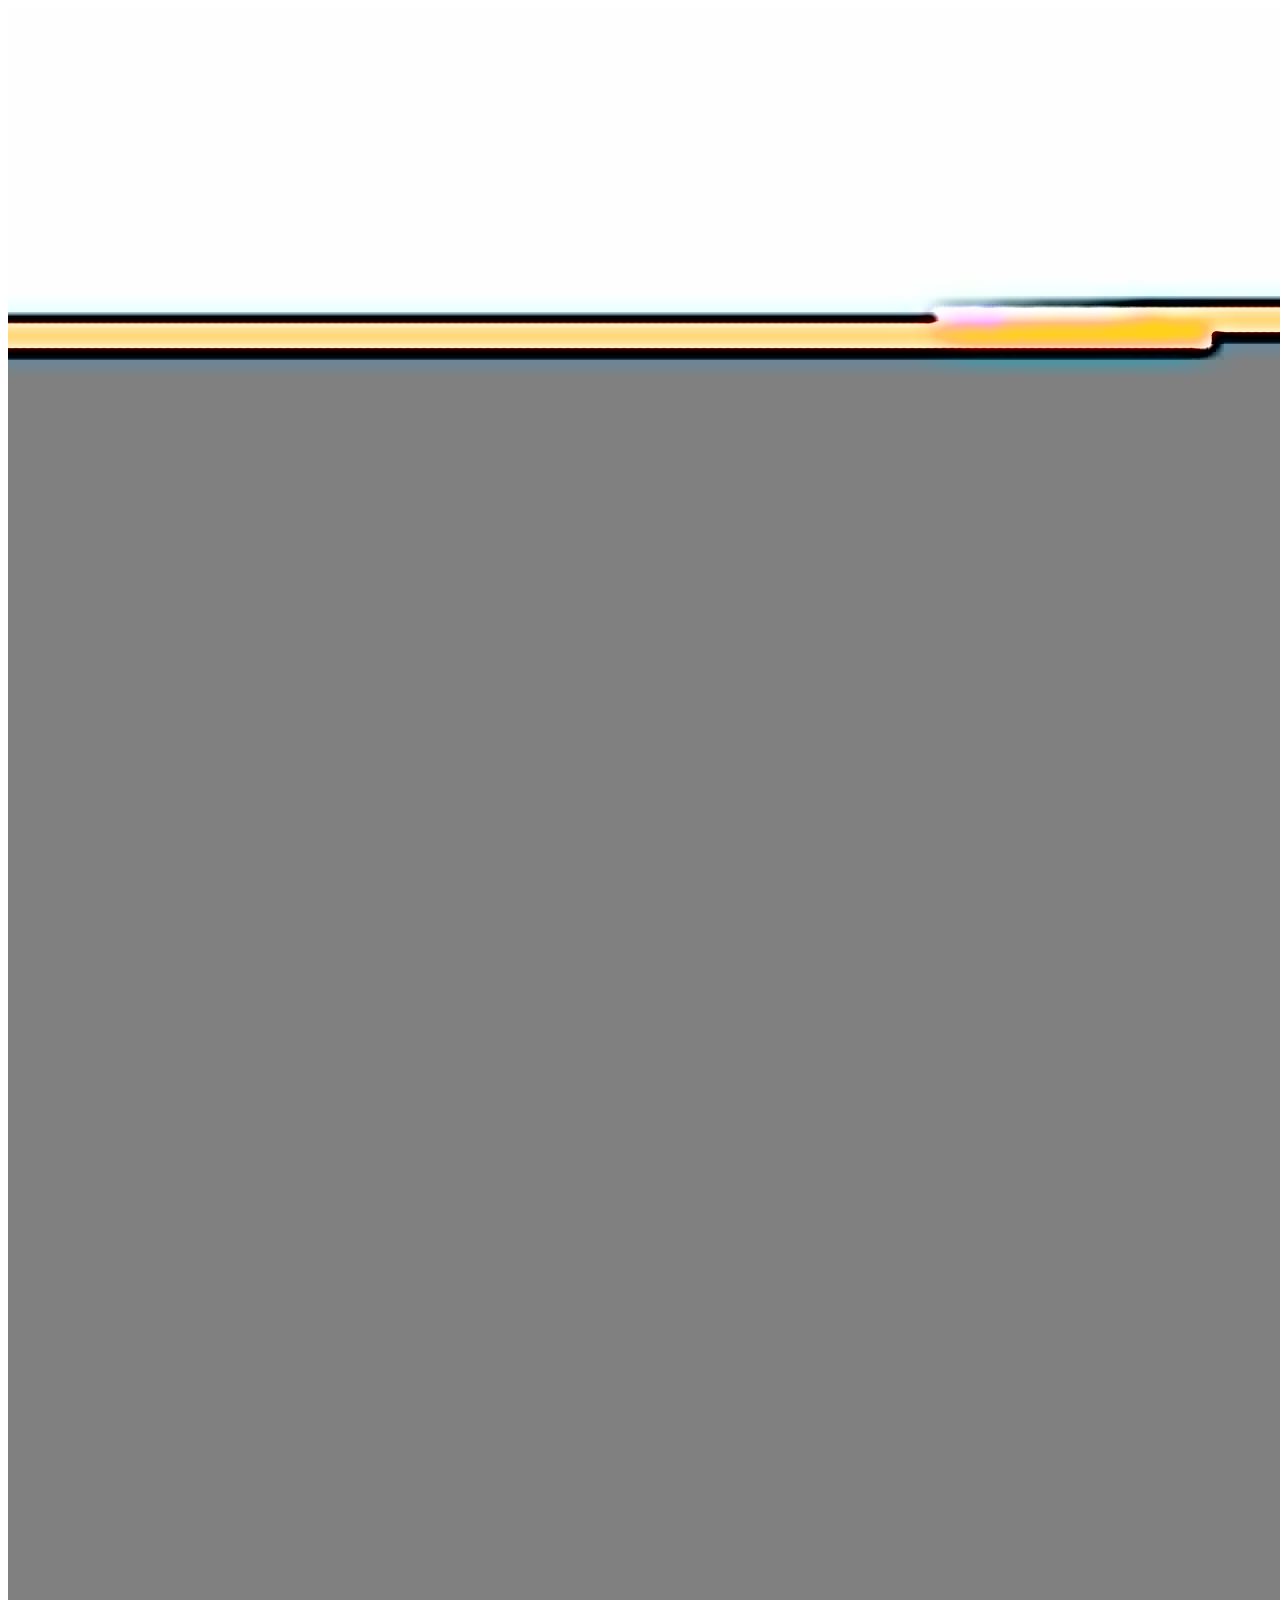
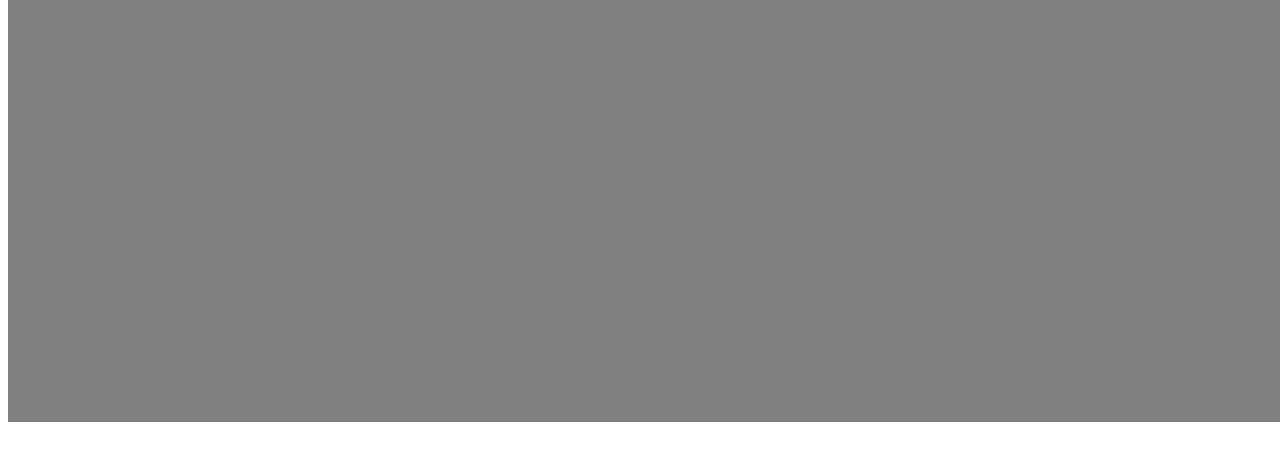
<file: index.html>
<!doctype html>
<html lang="en">
  <head>
    <meta charset="UTF-8" />
    <meta name="viewport" content="width=device-width, initial-scale=1.0" />
    <title>My Google AI Studio App</title>
  </head>
  <body>
    <div class="splash-screen" id="splashScreen">
      <div class="splash-content">
        <img
          id="splashLogo"
          src="https://i.postimg.cc/ncXkcwCc/logo-ar-transporte.jpg"
          class="splash-logo"
          alt="AR Transporte"
        />
        <div class="splash-loader">
          <div class="splash-loader-bar"></div>
        </div>
      </div>
    </div>
    <div id="root"></div>
    <script type="module" src="/src/main.tsx"></script>
    <script>
      (function () {
        // Plano B — Base64 da logo (fallback automático se URL falhar)
        const splashBase64Logo = "[data-uri]";

        // Plano A — URL externa; se falhar, usa Base64 automaticamente
        const logo = document.getElementById("splashLogo");
        if (logo) {
          logo.onerror = function () {
            this.onerror = null;
            this.src = splashBase64Logo;
          };
        }

        // Controle de tempo
        const splash = document.getElementById("splashScreen");
        if (!splash) return;

        setTimeout(() => {
          splash.style.animation = "splashOut 0.5s ease-in forwards";
          setTimeout(() => {
            splash.style.display = "none";
            splash.remove();
          }, 500);
        }, 2200);
      })();
    </script>
  </body>
</html>
</file>
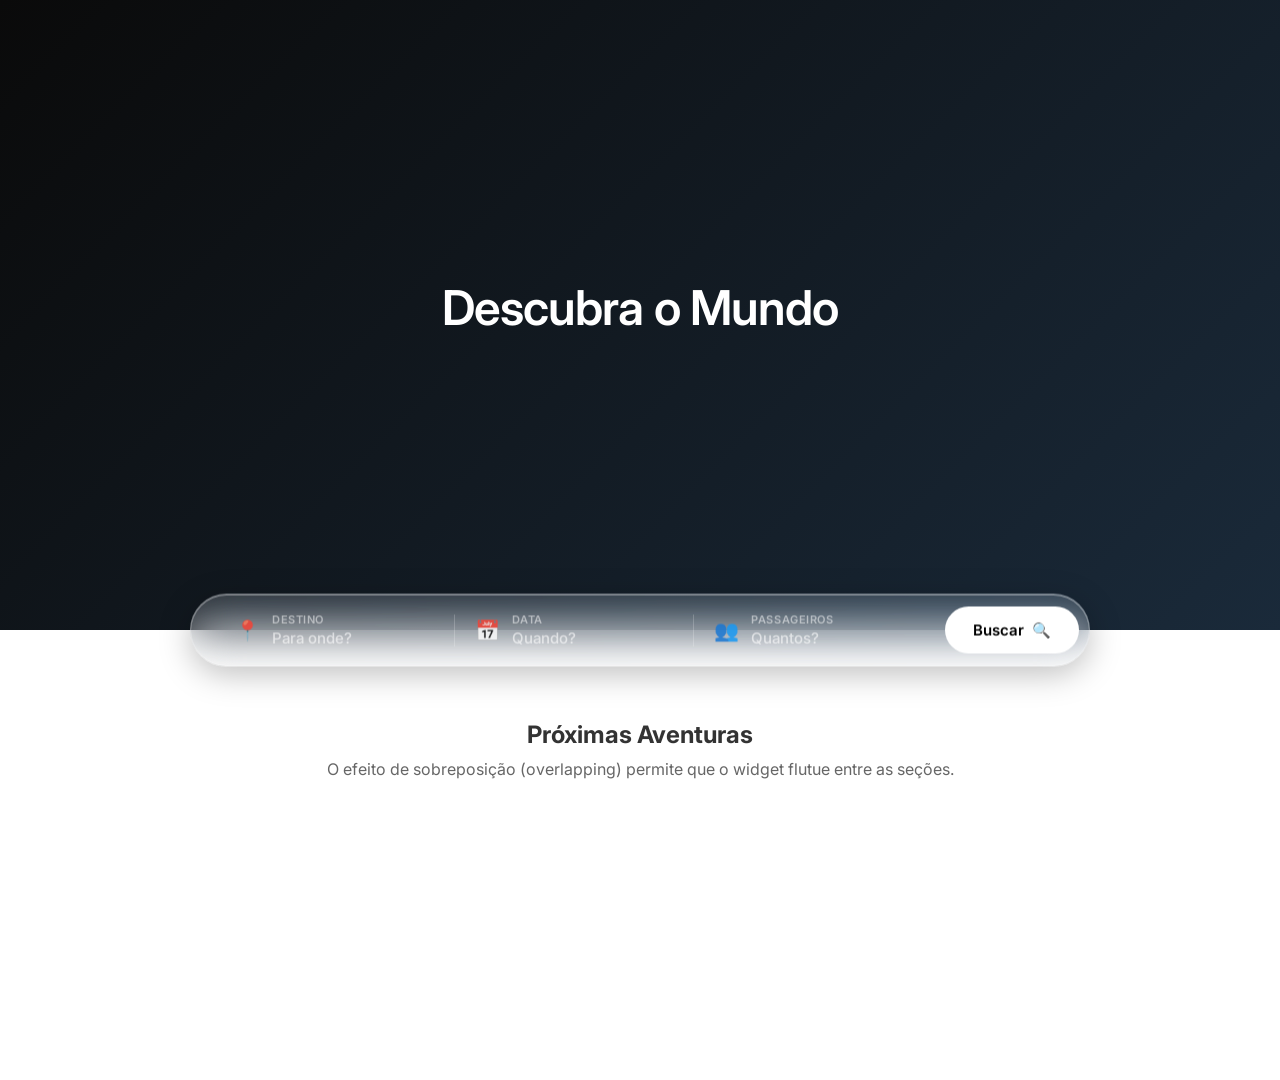
<file: apple-widget.html>
<!DOCTYPE html>
<html lang="pt-BR">
<head>
    <meta charset="UTF-8">
    <meta name="viewport" content="width=device-width, initial-scale=1.0">
    <title>Apple Glassmorphism Widget</title>
    
    <!-- Fonte Inter como fallback para SF Pro Display -->
    <link rel="preconnect" href="https://fonts.googleapis.com">
    <link rel="preconnect" href="https://fonts.gstatic.com" crossorigin>
    <link href="https://fonts.googleapis.com/css2?family=Inter:wght@400;500;600&display=swap" rel="stylesheet">
    
    <style>
        /* Reset básico */
        * {
            margin: 0;
            padding: 0;
            box-sizing: border-box;
            font-family: 'SF Pro Display', 'Inter', -apple-system, BlinkMacSystemFont, sans-serif;
        }

        body {
            background-color: #ffffff;
            /* Evita scroll horizontal */
            overflow-x: hidden;
        }

        /* =========================================
           HERO DEMO PARA VISUALIZAR O EFEITO
           ========================================= */
        .hero {
            position: relative;
            width: 100%;
            height: 70vh;
            background: linear-gradient(135deg, #0a0a0a 0%, #1a2a3a 100%);
            display: flex;
            flex-direction: column;
            align-items: center;
            justify-content: center;
            /* IMPORTANTE: Sem overflow: hidden para não quebrar o backdrop-filter no Chrome/Safari */
        }

        .hero-title {
            color: #ffffff;
            font-size: 3rem;
            font-weight: 600;
            letter-spacing: -0.02em;
            margin-bottom: 1rem;
            text-align: center;
        }

        /* Seção de Conteúdo (Abaixo da Hero) */
        .content {
            padding-top: 90px;
            min-height: 50vh;
            background-color: #ffffff;
            text-align: center;
            color: #333;
        }

        /* =========================================
           WIDGET DE BUSCA - APPLE GLASSMORPHISM
           ========================================= */
        .search-widget {
            /* Posicionamento e Sobreposição */
            position: absolute;
            bottom: 0;
            left: 50%;
            transform: translate(-50%, 50%);
            z-index: 10;
            width: 90%;
            max-width: 900px;
            
            /* Efeito Glassmorphism Líquido */
            background: rgba(255, 255, 255, 0.12);
            backdrop-filter: blur(24px) saturate(180%);
            -webkit-backdrop-filter: blur(24px) saturate(180%);
            
            /* Bordas e Sombras Premium */
            border: 1px solid rgba(255, 255, 255, 0.25);
            box-shadow: 
                0 8px 32px rgba(0, 0, 0, 0.25),
                inset 0 1px 0 rgba(255, 255, 255, 0.4);
            
            /* Formato e Espaçamento */
            border-radius: 999px; /* Pílula perfeita */
            padding: 10px 10px 10px 28px;
            
            /* Layout Interno */
            display: flex;
            align-items: center;
            justify-content: space-between;
            
            /* Animação de Entrada */
            animation: fadeSlideUp 0.8s cubic-bezier(0.16, 1, 0.3, 1) forwards;
            opacity: 0;
        }

        /* Container dos Campos */
        .fields-container {
            display: flex;
            align-items: center;
            flex: 1;
        }

        /* Campo Individual */
        .field {
            display: flex;
            align-items: center;
            gap: 12px;
            padding: 8px 16px;
            border-radius: 12px;
            cursor: pointer;
            transition: background 0.2s ease;
            flex: 1;
        }

        .field:hover {
            background: rgba(255, 255, 255, 0.08);
        }

        /* Ícones */
        .field-icon {
            font-size: 20px;
            opacity: 0.85;
            color: #ffffff;
        }

        /* Textos do Campo */
        .field-content {
            display: flex;
            flex-direction: column;
            gap: 2px;
            width: 100%;
        }

        .field-label {
            font-size: 11px;
            text-transform: uppercase;
            letter-spacing: 0.05em;
            color: rgba(255, 255, 255, 0.85);
            opacity: 0.6;
            font-weight: 600;
        }

        .field-input {
            background: transparent;
            border: none;
            outline: none;
            color: #ffffff;
            font-size: 15px;
            font-weight: 500;
            width: 100%;
        }

        .field-input::placeholder {
            color: rgba(255, 255, 255, 0.6);
        }

        /* Divisórias Verticais */
        .divider {
            width: 1px;
            height: 32px;
            background: rgba(255, 255, 255, 0.2);
            margin: 0 4px;
        }

        /* Botão de Busca */
        .search-btn {
            background: #ffffff;
            color: #000000;
            border: none;
            border-radius: 999px;
            padding: 14px 28px;
            font-size: 15px;
            font-weight: 600;
            cursor: pointer;
            display: flex;
            align-items: center;
            gap: 8px;
            transition: all 0.2s ease;
            flex-shrink: 0;
            margin-left: 16px;
        }

        .search-btn:hover {
            background: rgba(255, 255, 255, 0.85);
            transform: scale(1.02);
        }

        /* Animação Keyframes */
        @keyframes fadeSlideUp {
            0% {
                opacity: 0;
                transform: translate(-50%, 80%);
            }
            100% {
                opacity: 1;
                transform: translate(-50%, 50%);
            }
        }

        /* =========================================
           RESPONSIVO (Mobile < 768px)
           ========================================= */
        @media (max-width: 767px) {
            .search-widget {
                flex-direction: column;
                border-radius: 24px; /* Perde formato pílula */
                padding: 16px;
            }

            .fields-container {
                flex-direction: column;
                width: 100%;
            }

            .field {
                width: 100%;
                padding: 12px 16px;
            }

            .divider {
                width: 100%;
                height: 1px;
                margin: 4px 0;
            }

            .search-btn {
                width: 100%;
                justify-content: center;
                margin-left: 0;
                margin-top: 12px;
                padding: 16px 28px;
            }
        }
    </style>
</head>
<body>

    <!-- Hero Demo -->
    <section class="hero">
        <h1 class="hero-title">Descubra o Mundo</h1>
        
        <!-- Widget de Busca -->
        <div class="search-widget">
            <div class="fields-container">
                <!-- Campo 1: Destino -->
                <div class="field">
                    <span class="field-icon">📍</span>
                    <div class="field-content">
                        <span class="field-label">Destino</span>
                        <input type="text" class="field-input" placeholder="Para onde?">
                    </div>
                </div>
                
                <div class="divider"></div>
                
                <!-- Campo 2: Data -->
                <div class="field">
                    <span class="field-icon">📅</span>
                    <div class="field-content">
                        <span class="field-label">Data</span>
                        <input type="text" class="field-input" placeholder="Quando?">
                    </div>
                </div>
                
                <div class="divider"></div>
                
                <!-- Campo 3: Passageiros -->
                <div class="field">
                    <span class="field-icon">👥</span>
                    <div class="field-content">
                        <span class="field-label">Passageiros</span>
                        <input type="text" class="field-input" placeholder="Quantos?">
                    </div>
                </div>
            </div>
            
            <!-- Botão Buscar -->
            <button class="search-btn">
                <span>Buscar</span>
                <span>🔍</span>
            </button>
        </div>
    </section>

    <!-- Conteúdo Abaixo -->
    <section class="content">
        <h2>Próximas Aventuras</h2>
        <p style="margin-top: 10px; color: #666;">O efeito de sobreposição (overlapping) permite que o widget flutue entre as seções.</p>
    </section>

</body>
</html>
</file>
